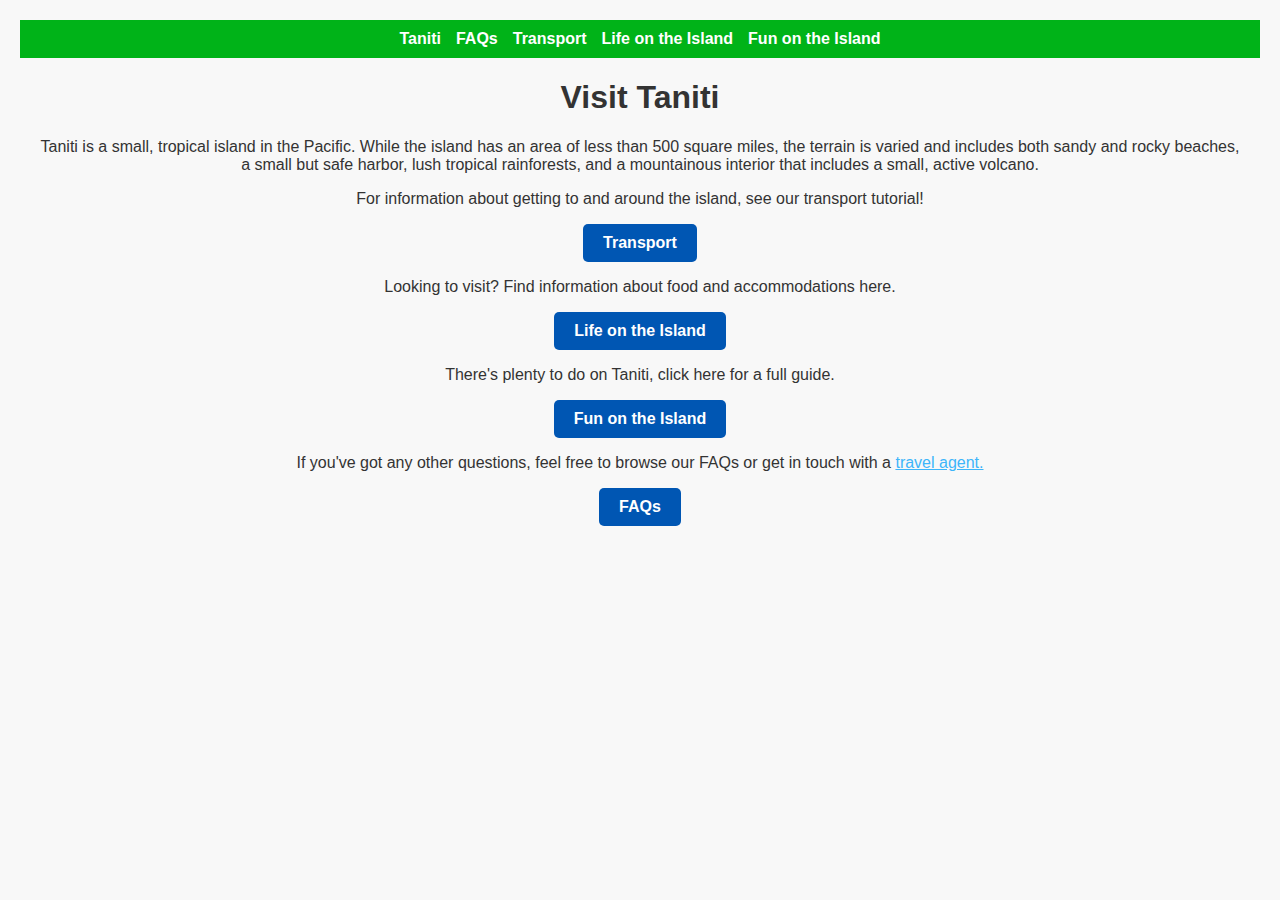
<file: index.html>
<!DOCTYPE html>
<html lang="en">
<head>
  <meta charset="UTF-8">
  <meta name="viewport" content="width=device-width, initial-scale=1.0">
  <title>Taniti</title>
  <link rel="stylesheet" href="style.css">
</head>
<body>
  <header>
    <nav>
      <ul>
        <li><a href="index.html">Taniti</a></li>
        <li><a href="faqs.html">FAQs</a></li>
        <li><a href="transport.html">Transport</a></li>
        <li><a href="life.html">Life on the Island</a></li>
        <li><a href="fun.html">Fun on the Island</a></li>
      </ul>
    </nav>
  </header>
  <main>
    <h1>Visit Taniti</h1>
    <p>
      Taniti is a small, tropical island in the Pacific. While the island has an area of less than 500 square miles, the terrain is varied and includes both sandy and rocky beaches, a small but safe harbor, lush tropical rainforests, and a mountainous interior that includes a small, active volcano.
    </p>
    <!-- Buttons to navigate to other pages -->
    <p>
      For information about getting to and around the island, see our transport tutorial!
    </p>
    <a href="transport.html" class="nav-button">Transport</a>
    <p>
      Looking to visit? Find information about food and accommodations here.
    </p>
    <a href="life.html" class="nav-button">Life on the Island</a>
    <p>
      There's plenty to do on Taniti, click here for a full guide.
    </p>
    <a href="fun.html" class="nav-button">Fun on the Island</a>
    <p>
      If you've got any other questions, feel free to browse our FAQs or get in touch with a <a href="leaving.html" class="external-link">travel agent.</a>
    </p>
    <a href="faqs.html" class="nav-button">FAQs</a>
  </main>
</body>
</html>
</file>
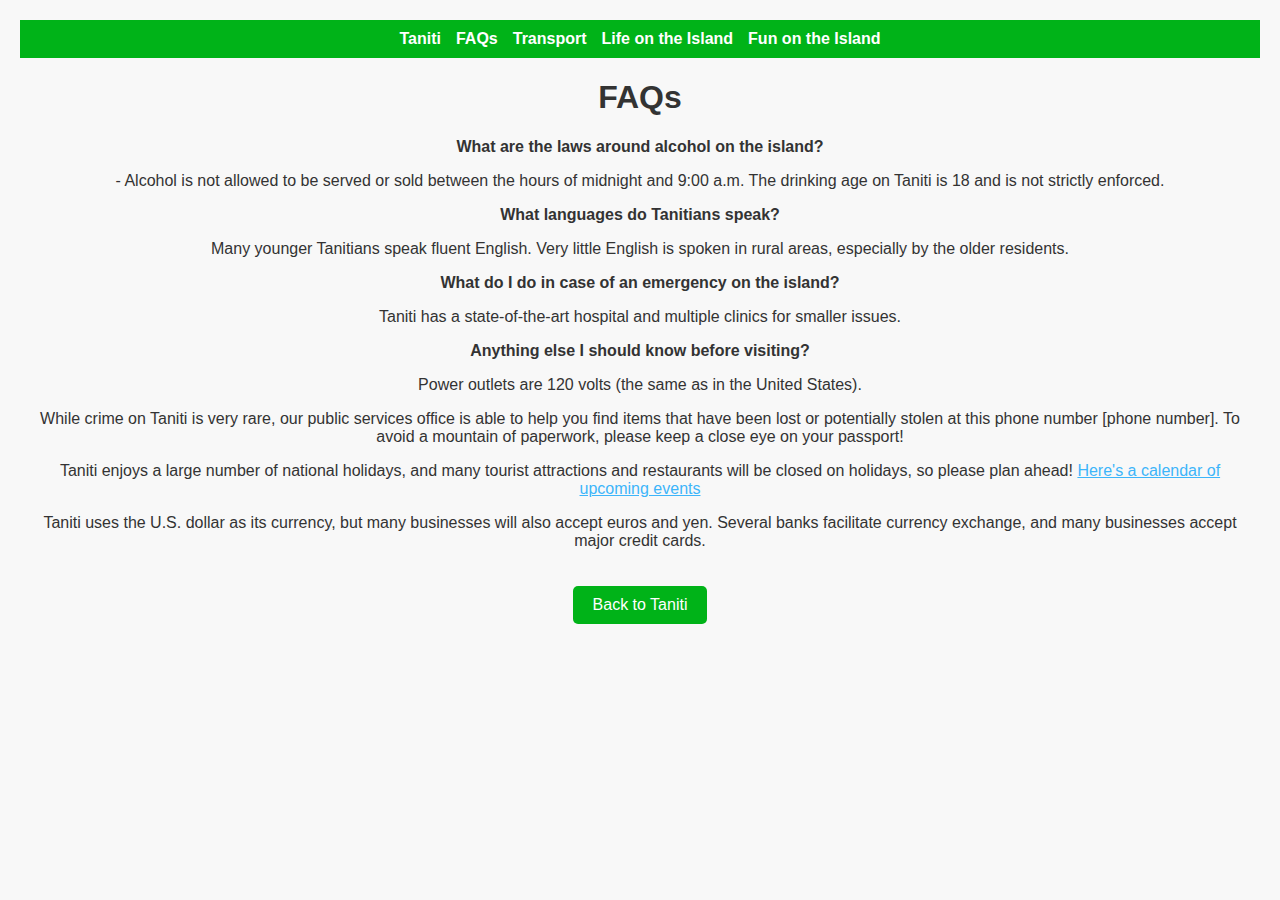
<file: faqs.html>
<!DOCTYPE html>
<html lang="en">
<head>
  <meta charset="UTF-8">
  <meta name="viewport" content="width=device-width, initial-scale=1.0">
  <title>Page Title</title>
  <link rel="stylesheet" href="style.css">
</head>
<body>
  <header>
    <nav>
      <ul>
        <li><a href="index.html">Taniti</a></li>
        <li><a href="faqs.html">FAQs</a></li>
        <li><a href="transport.html">Transport</a></li>
        <li><a href="life.html">Life on the Island</a></li>
        <li><a href="fun.html">Fun on the Island</a></li>
      </ul>
    </nav>
  </header>
  <main>
    <h1>FAQs</h1>
    <p><b>What are the laws around alcohol on the island?</b></p>
    <p>- Alcohol is not allowed to be served or sold between the hours of midnight and 9:00 a.m. 
      The drinking age on Taniti is 18 and is not strictly enforced.</p>
    <p><b>What languages do Tanitians speak?</b></p>
    <p>Many younger Tanitians speak fluent English. Very little English is spoken in rural areas, especially by the older residents.</p>
    <p><b>What do I do in case of an emergency on the island?</b></p>
    <p>Taniti has a state-of-the-art hospital and multiple clinics for smaller issues.</p>
    <p><b>Anything else I should know before visiting?</b></p>
    <p>Power outlets are 120 volts (the same as in the United States).</p>
    <p>While crime on Taniti is very rare, our public services office is able to help you find items that have been lost or potentially stolen at this phone number [phone number]. To avoid a mountain of paperwork, please keep a close eye on your passport!</p>
    <p>Taniti enjoys a large number of national holidays, and many tourist attractions and restaurants will be closed on holidays, so please plan ahead! <a href="leaving.html" class="external-link">Here's a calendar of upcoming events</a></p>
    <p>Taniti uses the U.S. dollar as its currency, but many businesses will also accept euros and yen. Several banks facilitate currency exchange, and many businesses accept major credit cards.</p>
    <a href="index.html" class="back-button">Back to Taniti</a>
  </main>
</body>
</html>
</file>
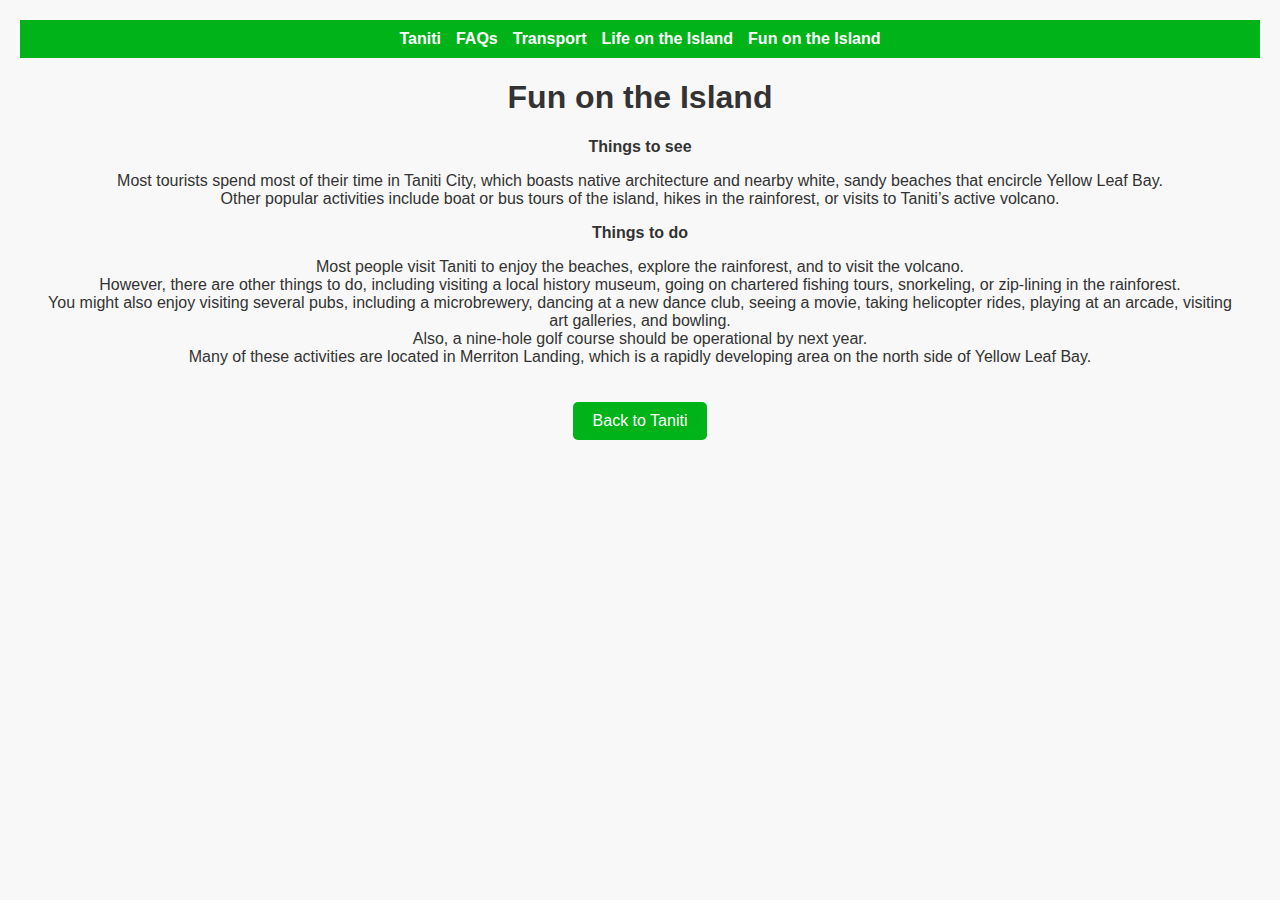
<file: fun.html>
<!DOCTYPE html>
<html lang="en">
<head>
  <meta charset="UTF-8">
  <meta name="viewport" content="width=device-width, initial-scale=1.0">
  <title>Page Title</title>
  <link rel="stylesheet" href="style.css">
</head>
<body>
  <header>
    <nav>
      <ul>
        <li><a href="index.html">Taniti</a></li>
        <li><a href="faqs.html">FAQs</a></li>
        <li><a href="transport.html">Transport</a></li>
        <li><a href="life.html">Life on the Island</a></li>
        <li><a href="fun.html">Fun on the Island</a></li>
      </ul>
    </nav>
  </header>
  <main>
    <h1>Fun on the Island</h1>
    <p><b>Things to see</b></p>
    <p>Most tourists spend most of their time in Taniti City, which boasts native architecture and nearby white, sandy beaches that encircle Yellow Leaf Bay. <br>Other popular activities include boat or bus tours of the island, hikes in the rainforest, or visits to Taniti’s active volcano.</p>
    <p><b>Things to do</b></p>
    <p>Most people visit Taniti to enjoy the beaches, explore the rainforest, and to visit the volcano. <br>However, there are other things to do, including visiting a local history museum, going on chartered fishing tours, snorkeling, or zip-lining in the rainforest. <br> You might also enjoy visiting several pubs, including a microbrewery, dancing at a new dance club, seeing a movie, taking helicopter rides, playing at an arcade, visiting art galleries, and bowling. <br>Also, a nine-hole golf course should be operational by next year. <br>Many of these activities are located in Merriton Landing, which is a rapidly developing area on the north side of Yellow Leaf Bay.</p>
    <a href="index.html" class="back-button">Back to Taniti</a>
  </main>
</body>
</html>
</file>
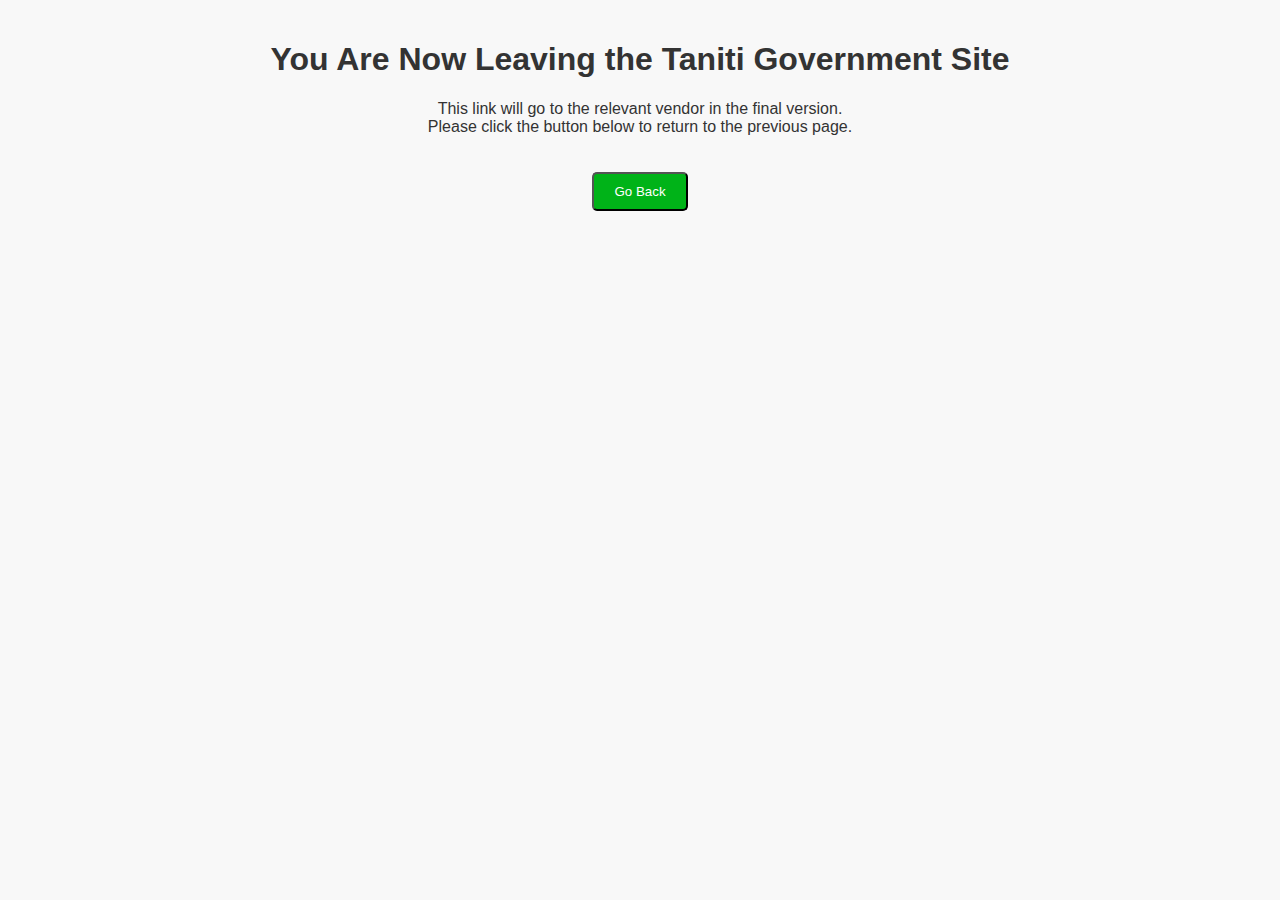
<file: leaving.html>
<!DOCTYPE html>
<html lang="en">
<head>
  <meta charset="UTF-8">
  <meta name="viewport" content="width=device-width, initial-scale=1.0">
  <title>Leaving Site</title>
  <link rel="stylesheet" href="style.css">
</head>
<body>
  <main>
    <h1>You Are Now Leaving the Taniti Government Site</h1>
    <p>
      This link will go to the relevant vendor in the final version. 
      <br> Please click the button below to return to the previous page.
    </p>
    <button class="back-button" onclick="goBack()">Go Back</button>
  </main>
  <script>
    function goBack() {
      window.history.back();
    }
  </script>
</body>
</html>
</file>
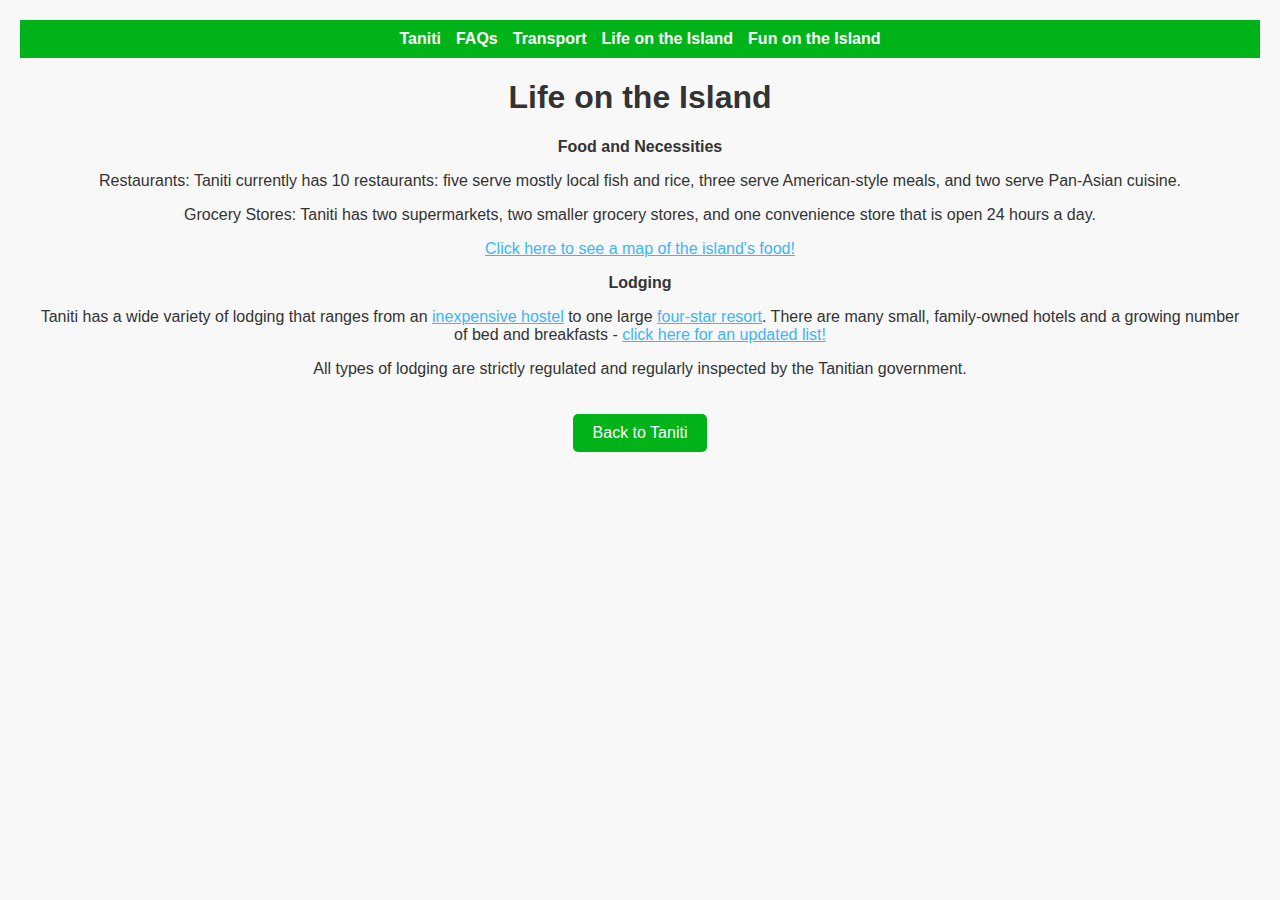
<file: life.html>
<!DOCTYPE html>
<html lang="en">
<head>
  <meta charset="UTF-8">
  <meta name="viewport" content="width=device-width, initial-scale=1.0">
  <title>Page Title</title>
  <link rel="stylesheet" href="style.css">
</head>
<body>
  <header>
    <nav>
      <ul>
        <li><a href="index.html">Taniti</a></li>
        <li><a href="faqs.html">FAQs</a></li>
        <li><a href="transport.html">Transport</a></li>
        <li><a href="life.html">Life on the Island</a></li>
        <li><a href="fun.html">Fun on the Island</a></li>
      </ul>
    </nav>
  </header>
  <main>
    <h1>Life on the Island</h1>
    <p><B>Food and Necessities</B></p>
    <p>Restaurants: Taniti currently has 10 restaurants: five serve mostly local fish and rice, three serve American-style meals, and two serve Pan-Asian cuisine.</p>
    <p>Grocery Stores: Taniti has two supermarkets, two smaller grocery stores, and one convenience store that is open 24 hours a day.</p>
    <p><a href="leaving.html" class="external-link">Click here to see a map of the island's food!</a></p>
    <p><B>Lodging</B></p>
    <p>Taniti has a wide variety of lodging that ranges from an <a href="leaving.html" class="external-link">inexpensive hostel</a> to one large <a href="leaving.html" class="external-link">four-star resort</a>. There are many small, family-owned hotels and a growing number of bed and breakfasts - <a href="leaving.html" class="external-link">click here for an updated list!</a></p>
    <p>All types of lodging are strictly regulated and regularly inspected by the Tanitian government.</p>
    <a href="index.html" class="back-button">Back to Taniti</a>
  </main>
</body>
</html>
</file>
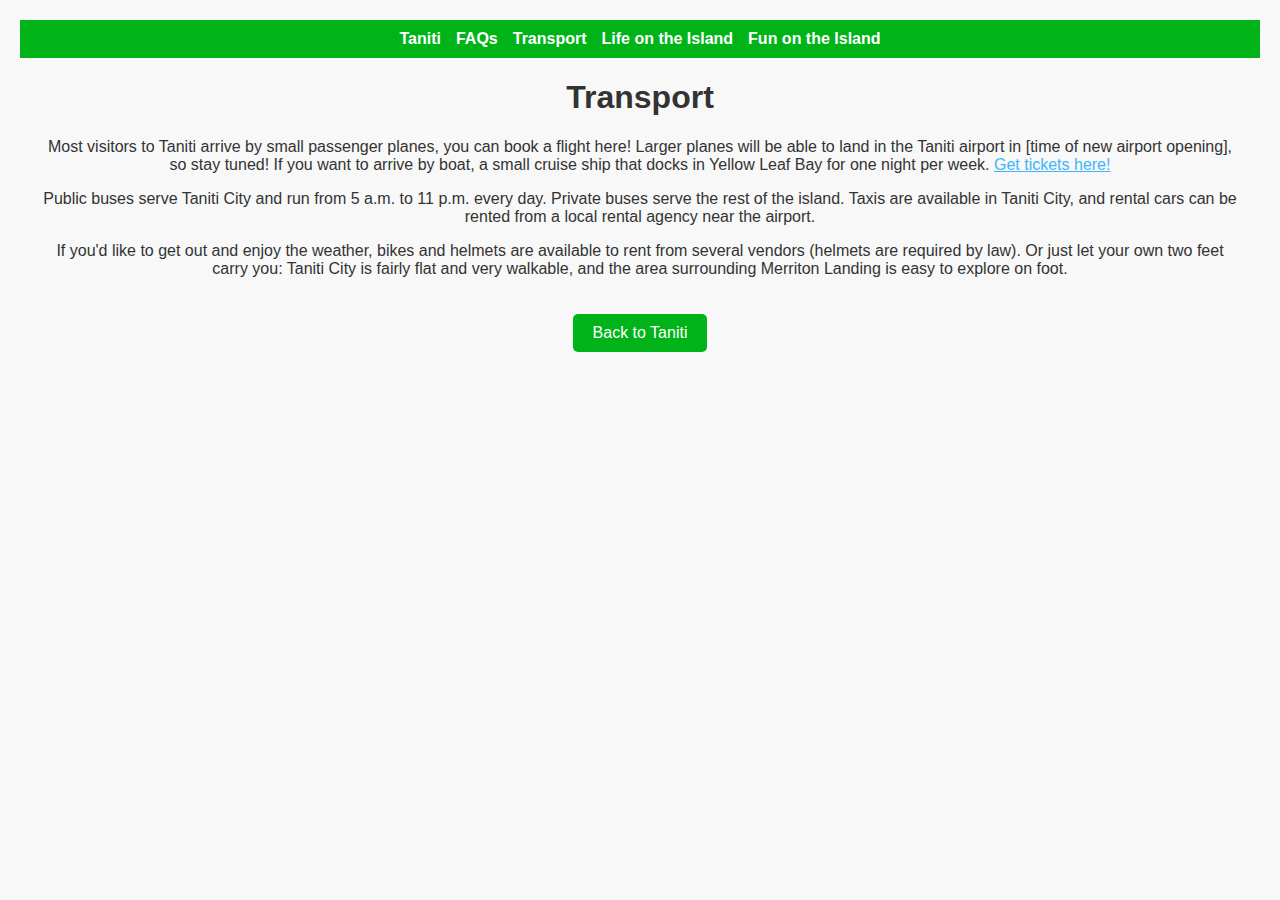
<file: transport.html>
<!DOCTYPE html>
<html lang="en">
<head>
  <meta charset="UTF-8">
  <meta name="viewport" content="width=device-width, initial-scale=1.0">
  <title>Page Title</title>
  <link rel="stylesheet" href="style.css">
</head>
<body>
  <header>
    <nav>
      <ul>
        <li><a href="index.html">Taniti</a></li>
        <li><a href="faqs.html">FAQs</a></li>
        <li><a href="transport.html">Transport</a></li>
        <li><a href="life.html">Life on the Island</a></li>
        <li><a href="fun.html">Fun on the Island</a></li>
      </ul>
    </nav>
  </header>
  <main>
    <h1>Transport</h1>
    <p>Most visitors to Taniti arrive by small passenger planes, you can book a flight here! Larger planes will be able to land in the Taniti airport in [time of new airport opening], so stay tuned!
      If you want to arrive by boat, a small cruise ship that docks in Yellow Leaf Bay for one night per week. <a href="leaving.html" class="external-link">Get tickets here!</a></p>
    <p>Public buses serve Taniti City and run from 5 a.m. to 11 p.m. every day. Private buses serve the rest of the island. Taxis are available in Taniti City, and rental cars can be rented from a local rental agency near the airport.</p>
    <p>If you'd like to get out and enjoy the weather, bikes and helmets are available to rent from several vendors (helmets are required by law). Or just let your own two feet carry you: Taniti City is fairly flat and very walkable, and the area surrounding Merriton Landing is easy to explore on foot.</p>
    <a href="index.html" class="back-button">Back to Taniti</a>
  </main>
</body>
</html>
</file>
<file: style.css>
/* Basic Reset */
body, ul, li, a {
    margin: 0;
    padding: 0;
    text-decoration: none;
    list-style: none;
  }
  
  /* General */
  body {
    font-family: Arial, sans-serif;
    background-color: #f8f8f8;
    color: #333;
    padding: 20px;
  }
  
  /* Header and Navigation */
  header {
    background-color: #00b318;
    padding: 10px;
    margin-bottom: 20px;
  }
  nav ul {
    display: flex;
    justify-content: center;
    gap: 15px;
  }
  nav a {
    color: white;
    font-weight: bold;
  }
  nav a:hover {
    text-decoration: underline;
  }
  
  /* Main */
  main {
    text-align: center;
    margin: 20px;
  }
  .back-button {
    display: inline-block;
    margin-top: 20px;
    padding: 10px 20px;
    background-color: #00b318;
    color: white;
    border-radius: 5px;
  }
  .back-button:hover {
    background-color: #00408d;
  }
  /* Button Container */
.button-container {
  margin: 20px 0;
  display: flex;
  justify-content: center;
  gap: 15px;
}

/* External Link Styling */
.external-link {
  color: #3db5fa;
  text-decoration: underline;
}

.external-link:hover {
  color: rgb(86, 44, 201);
}

/* Navigation Buttons */
.nav-button {
  display: inline-block;
  padding: 10px 20px;
  font-size: 16px;
  font-weight: bold;
  color: white;
  background-color: #0056b3;
  border: none;
  border-radius: 5px;
  text-align: center;
  text-decoration: none;
  cursor: pointer;
  transition: background-color 0.3s;
}

.nav-button:hover {
  background-color: #00408d;
}
</file>
